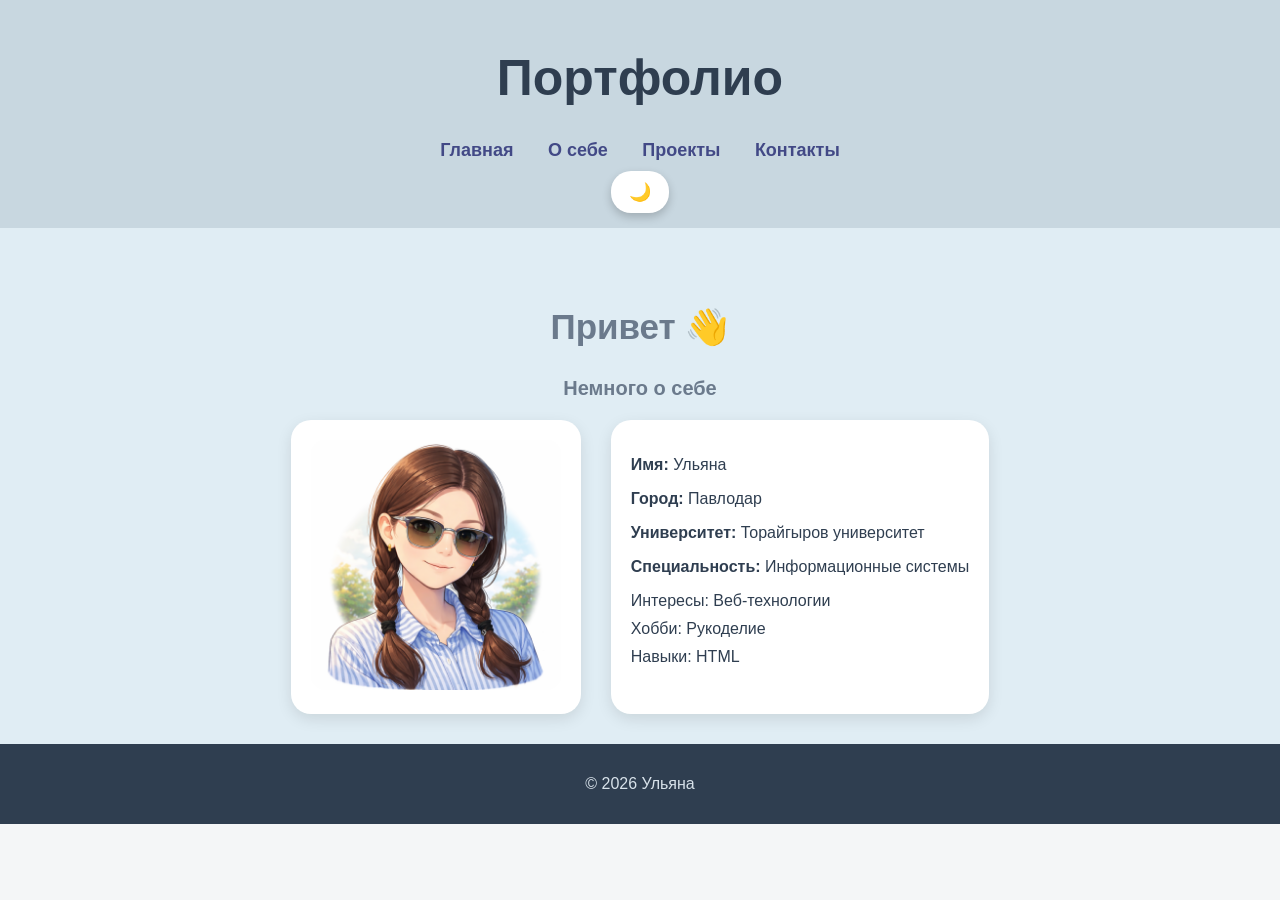
<file: index.html>
<!DOCTYPE html>
<html lang="ru">
<head>
    <meta charset="UTF-8">
    <meta name="viewport" content="width=device-width, initial-scale=1.0">
    <title>Портфолио</title>
    <link rel="stylesheet" href="style.css">
</head>
<body>

<header>
    <h1>Портфолио</h1>
    <nav>
        <a href="index.html">Главная</a>
        <a href="about.html">О себе</a>
        <a href="projects.html">Проекты</a>
        <a href="contact.html">Контакты</a>
    </nav>
    <button class="theme-btn" onclick="toggleTheme()">🌙</button>
</header>

<main>
<section>
    <div class="hi">
        <h2>Привет 👋</h2>
        <p>Немного о себе</p>
    </div>

    <div class="container">
        
        <div class="photo">
            <img src="baf738ee-3a30-46dd-8eee-c56a2ff4df85.png" alt="Моё фото">
            <span>Это я!</span>
        </div>

        <div class="information">
            <p><b>Имя:</b> Ульяна</p>
            <p><b>Город:</b> Павлодар</p>
            <p><b>Университет:</b> Торайгыров университет</p>
            <p><b>Специальность:</b> Информационные системы</p>

            <p class="exp">Интересы: Веб-технологии</p>
            <p class="exp">Хобби: Рукоделие</p>
            <p class="exp">Навыки: HTML</p>
        </div>

    </div>
</section>
</main>

<footer>
    <p>© 2026 Ульяна</p>
</footer>
<script src="script.js"></script>
</body>
</html>
</file>
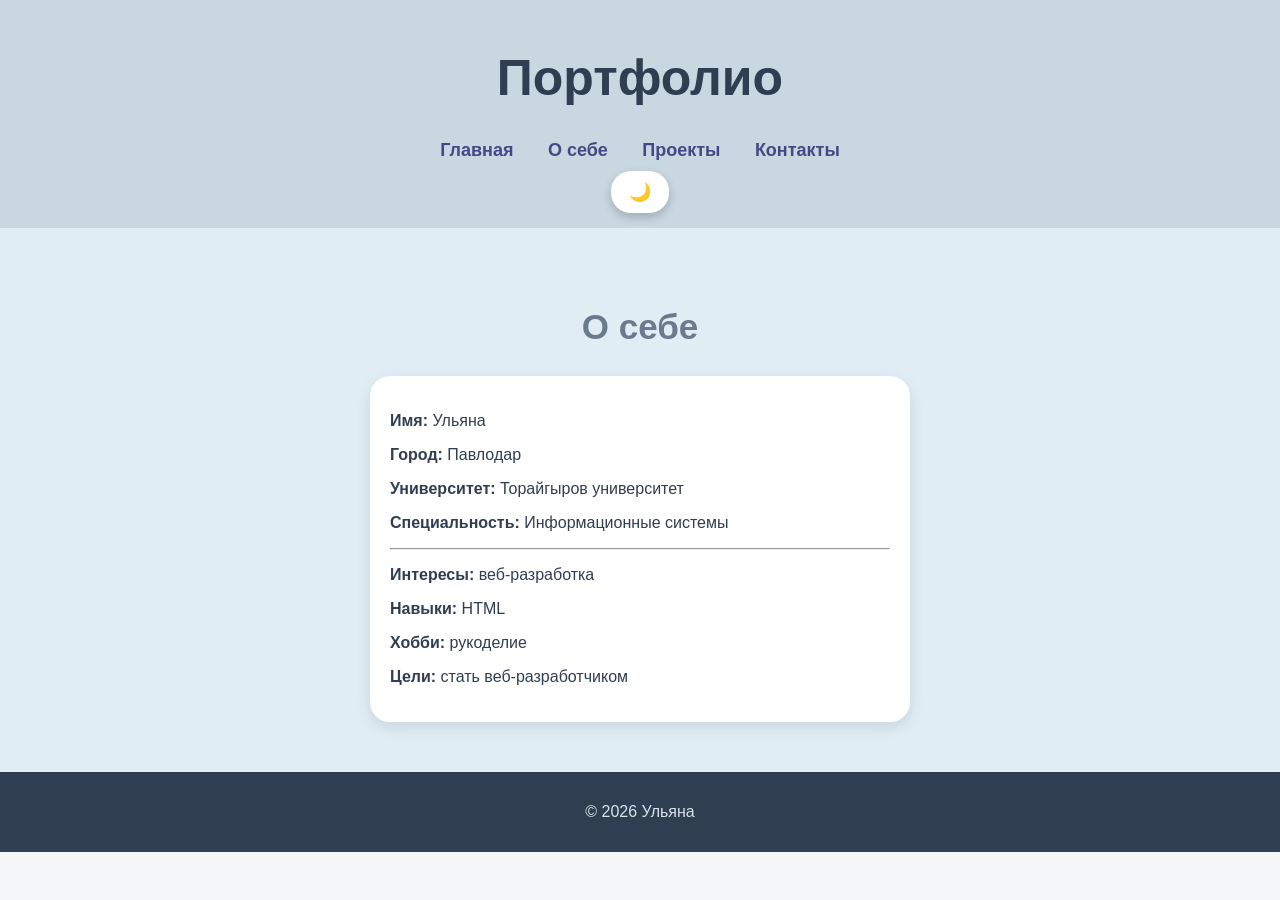
<file: about.html>
<!DOCTYPE html>
<html lang="ru">
<head>
    <meta charset="UTF-8">
    <meta name="viewport" content="width=device-width, initial-scale=1.0">
    <title>О себе</title>
    <link rel="stylesheet" href="style.css">
</head>
<body>

<header>
    <h1>Портфолио</h1>

    <nav>
        <a href="index.html">Главная</a>
        <a href="about.html">О себе</a>
        <a href="projects.html">Проекты</a>
        <a href="contact.html">Контакты</a>
    </nav>

    <button class="theme-btn" onclick="toggleTheme()">🌙</button>
</header>

<main>
<section>
    <h2>О себе</h2>

    <div class="about-card">
        <p><b>Имя:</b> Ульяна</p>
        <p><b>Город:</b> Павлодар</p>
        <p><b>Университет:</b> Торайгыров университет</p>
        <p><b>Специальность:</b> Информационные системы</p>

        <hr>

        <p><b>Интересы:</b> веб-разработка</p>
        <p><b>Навыки:</b> HTML</p>
        <p><b>Хобби:</b> рукоделие</p>
        <p><b>Цели:</b> стать веб-разработчиком</p>
    </div>
</section>
</main>

<footer>
    <p>© 2026 Ульяна</p>
</footer>

<script src="script.js"></script>

</body>
</html>
</file>
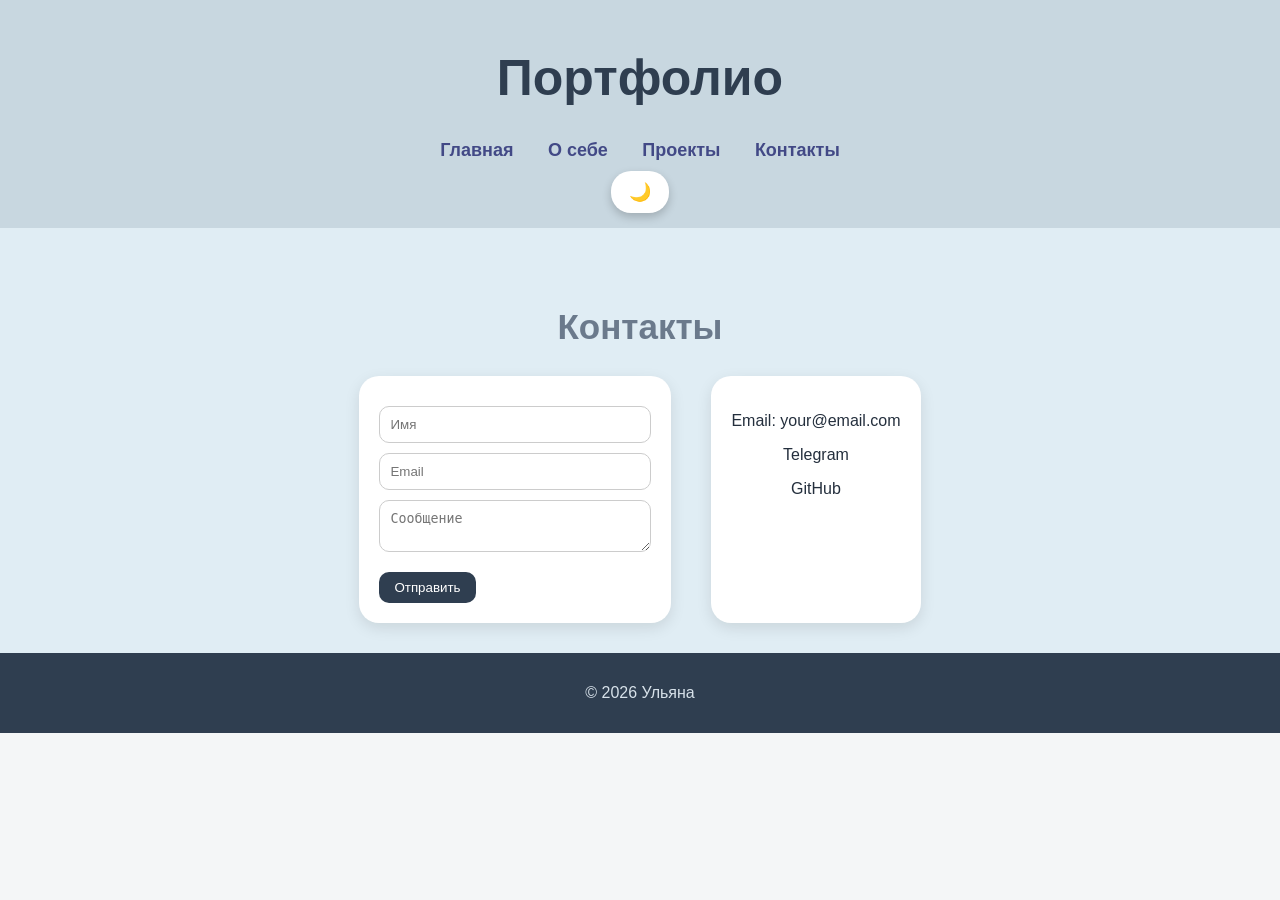
<file: contact.html>
<!DOCTYPE html>
<html lang="ru">
<head>
    <meta charset="UTF-8">
    <meta name="viewport" content="width=device-width, initial-scale=1.0">
    <title>Контакты</title>
    <link rel="stylesheet" href="style.css">
</head>
<body>

<header>
    <h1>Портфолио</h1>

    <nav>
        <a href="index.html">Главная</a>
        <a href="about.html">О себе</a>
        <a href="projects.html">Проекты</a>
        <a href="contact.html">Контакты</a>
    </nav>

    <button class="theme-btn" onclick="toggleTheme()">🌙</button>
</header>

<main>
<section>
    <h2>Контакты</h2>

    <div class="contact-box">

        <form>
            <input type="text" placeholder="Имя">
            <input type="email" placeholder="Email">
            <textarea placeholder="Сообщение"></textarea>
            <button>Отправить</button>
        </form>

        <div class="contact-info">
            <p><a href="#"> Email: your@email.com </a></p>
            <p><a href="https://t.me/Ju3kd0l">Telegram</a></p>
            <p><a href="#">GitHub</a></p>
        </div>

    </div>
</section>
</main>

<footer>
    <p>© 2026 Ульяна</p>
</footer>

<script src="script.js"></script>

</body>
</html>
</file>
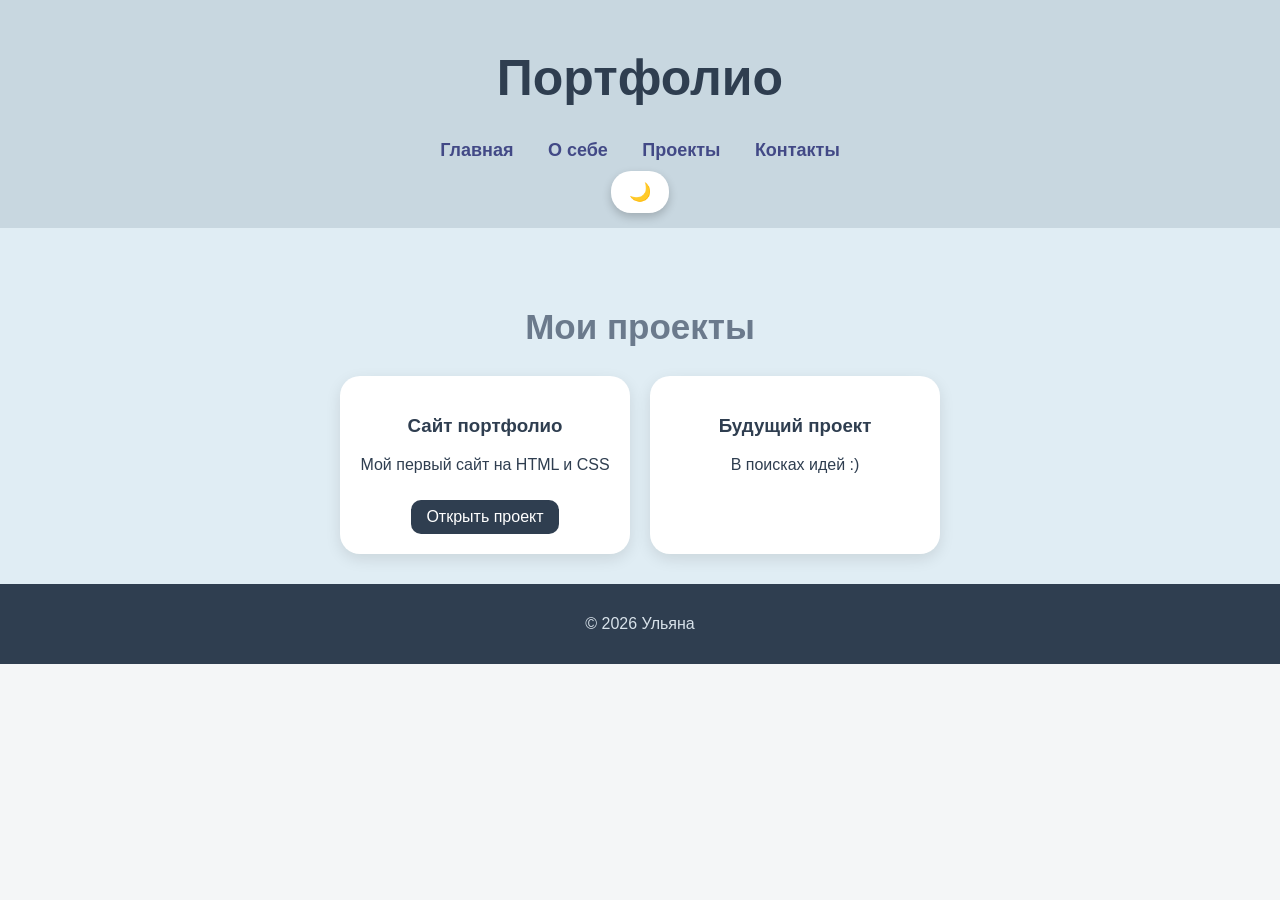
<file: projects.html>
<!DOCTYPE html>
<html lang="ru">
<head>
    <meta charset="UTF-8">
    <meta name="viewport" content="width=device-width, initial-scale=1.0">
    <title>Проекты</title>
    <link rel="stylesheet" href="style.css">
</head>
<body>

<header>
    <h1>Портфолио</h1>

    <nav>
        <a href="index.html">Главная</a>
        <a href="about.html">О себе</a>
        <a href="projects.html">Проекты</a>
        <a href="contact.html">Контакты</a>
    </nav>

    <button class="theme-btn" onclick="toggleTheme()">🌙</button>
</header>

<main>
<section>
    <h2>Мои проекты</h2>

    <div class="projects-container">

        <div class="project">
            <h3>Сайт портфолио</h3>
            <p>Мой первый сайт на HTML и CSS</p>
            <a href="#">Открыть проект</a>
        </div>

        <div class="project">
            <h3>Будущий проект</h3>
            <p>В поисках идей :)</p>
        </div>

    </div>
</section>
</main>

<footer>
    <p>© 2026 Ульяна</p>
</footer>

<script src="script.js"></script>

</body>
</html>
</file>
<file: style.css>
body {
    margin: 0;
    font-family: 'Gill Sans', Calibri, sans-serif;
    background-color: #f4f6f7;
    color: #2f3e50;
    transition: 0.3s;
}

header {
    background-color: #c8d7e0;
    padding: 15px;
    text-align: center;
    transition: 0.3s;
}

h1 {
    font-size: 50px;
    color: #2f3e50;
}

h2 {
    padding-top: 20px;
    font-size: 35px;
    color: #6b7a8c;
    text-align: center;
}

.hi p {
    text-align: center;
    color: #6b7a8c;
    font-size: 20px;
    font-weight: bold;
}

nav {
    margin-top: 10px;
}

nav a {
    color: #424986;
    text-decoration: none;
    margin: 0 15px;
    font-weight: bold;
    font-size: 18px;
}

nav a:hover {
    color: #6d7ea3;
}

button {
    margin-top: 10px;
    padding: 8px 15px;
    border: none;
    border-radius: 10px;
    cursor: pointer;
}

section {
    background-color: #e0edf4;
    padding: 30px;
    transition: 0.3s;
}

.container {
    display: flex;
    justify-content: center;
    gap: 30px;
    flex-wrap: wrap;
}

.photo, .information, .project, .about-card, .contact-info, form {
    background-color: white;
    padding: 20px;
    border-radius: 20px;
    box-shadow: 0 5px 15px rgba(0,0,0,0.1);
    transition: 0.3s;
}

.photo {
    text-align: center;
    position: relative;
}

.photo img {
    width: 250px;
    border-radius: 15px;
}

.photo span {
    display: none;
}

.photo:hover span {
    display: block;
    margin-top: 10px;
    color: #255cb4;
    font-weight: bold;
}

.information {
    max-width: 400px;
    text-align: left;
}

.exp {
    margin: 10px 0;
}

.about-card {
    max-width: 500px;
    margin: 20px auto;
    text-align: left;
}

.about-card hr {
    margin: 15px 0;
}

.projects-container {
    display: flex;
    justify-content: center;
    gap: 20px;
    flex-wrap: wrap;
}

.project {
    width: 250px;
    text-align: center;
}

.project a {
    display: inline-block;
    margin-top: 10px;
    padding: 8px 15px;
    background-color: #2f3e50;
    color: white;
    border-radius: 10px;
    text-decoration: none;
}

.project a:hover {
    background-color: #1e2a35;
}

form input, form textarea {
    display: block;
    width: 250px;
    margin: 10px 0;
    padding: 10px;
    border-radius: 10px;
    border: 1px solid #ccc;
}

form button {
    background-color: #2f3e50;
    color: white;
}

.contact-box {
    display: flex;
    justify-content: center;
    gap: 40px;
    flex-wrap: wrap;
    margin-top: 20px;
}

.contact-info {
    text-align: center;
}

footer {
    background-color: #2f3e50;
    color: #d8e2ea;
    text-align: center;
    padding: 15px;
    transition: 0.3s;
}
a {
    text-decoration: none;
    color:#242f3d;
}
a:hover{
    color: #8faeb1;
}
.dark {
    background-color: #1e2a35;
    color: white;
}
.dark h1 {
    color:#8292a7;
}

.dark header,
.dark footer {
    background-color: #1e2a35;
}

.dark section {
    background-color: #334052;
}

.dark nav a {
    color: #ffffff;
}
.dark nav a:hover {
    color: #a5a1a1;
}

.dark .photo,
.dark .information,
.dark .project,
.dark .about-card,
.dark .contact-info,
.dark form {
    background-color: #263544;
}

.dark input,
.dark textarea {
    background-color: #1e2a35;
    color: white;
    border: 1px solid #555;
}

.dark a {
    color: #a5c9cc;
    text-decoration: none;
}

.dark a:hover{
    color: #5e7174;
}

.project a:hover {
    background-color: #34485c;
    color: #95b1b6;
}

.theme-btn {
    margin-top: 10px;
    padding: 10px 18px;
    border: none;
    border-radius: 20px;
    background-color: #ffffff;
    color: #2f3e50;
    font-size: 18px;
    cursor: pointer;
    box-shadow: 0 4px 10px rgba(0,0,0,0.2);
    transition: 0.3s;
}

.theme-btn:hover {
    transform: scale(1.1);
}

.theme-btn:active {
    transform: scale(0.95);
}

.dark .theme-btn {
    background-color: #2f3e50;
    color: white;
}
</file>
